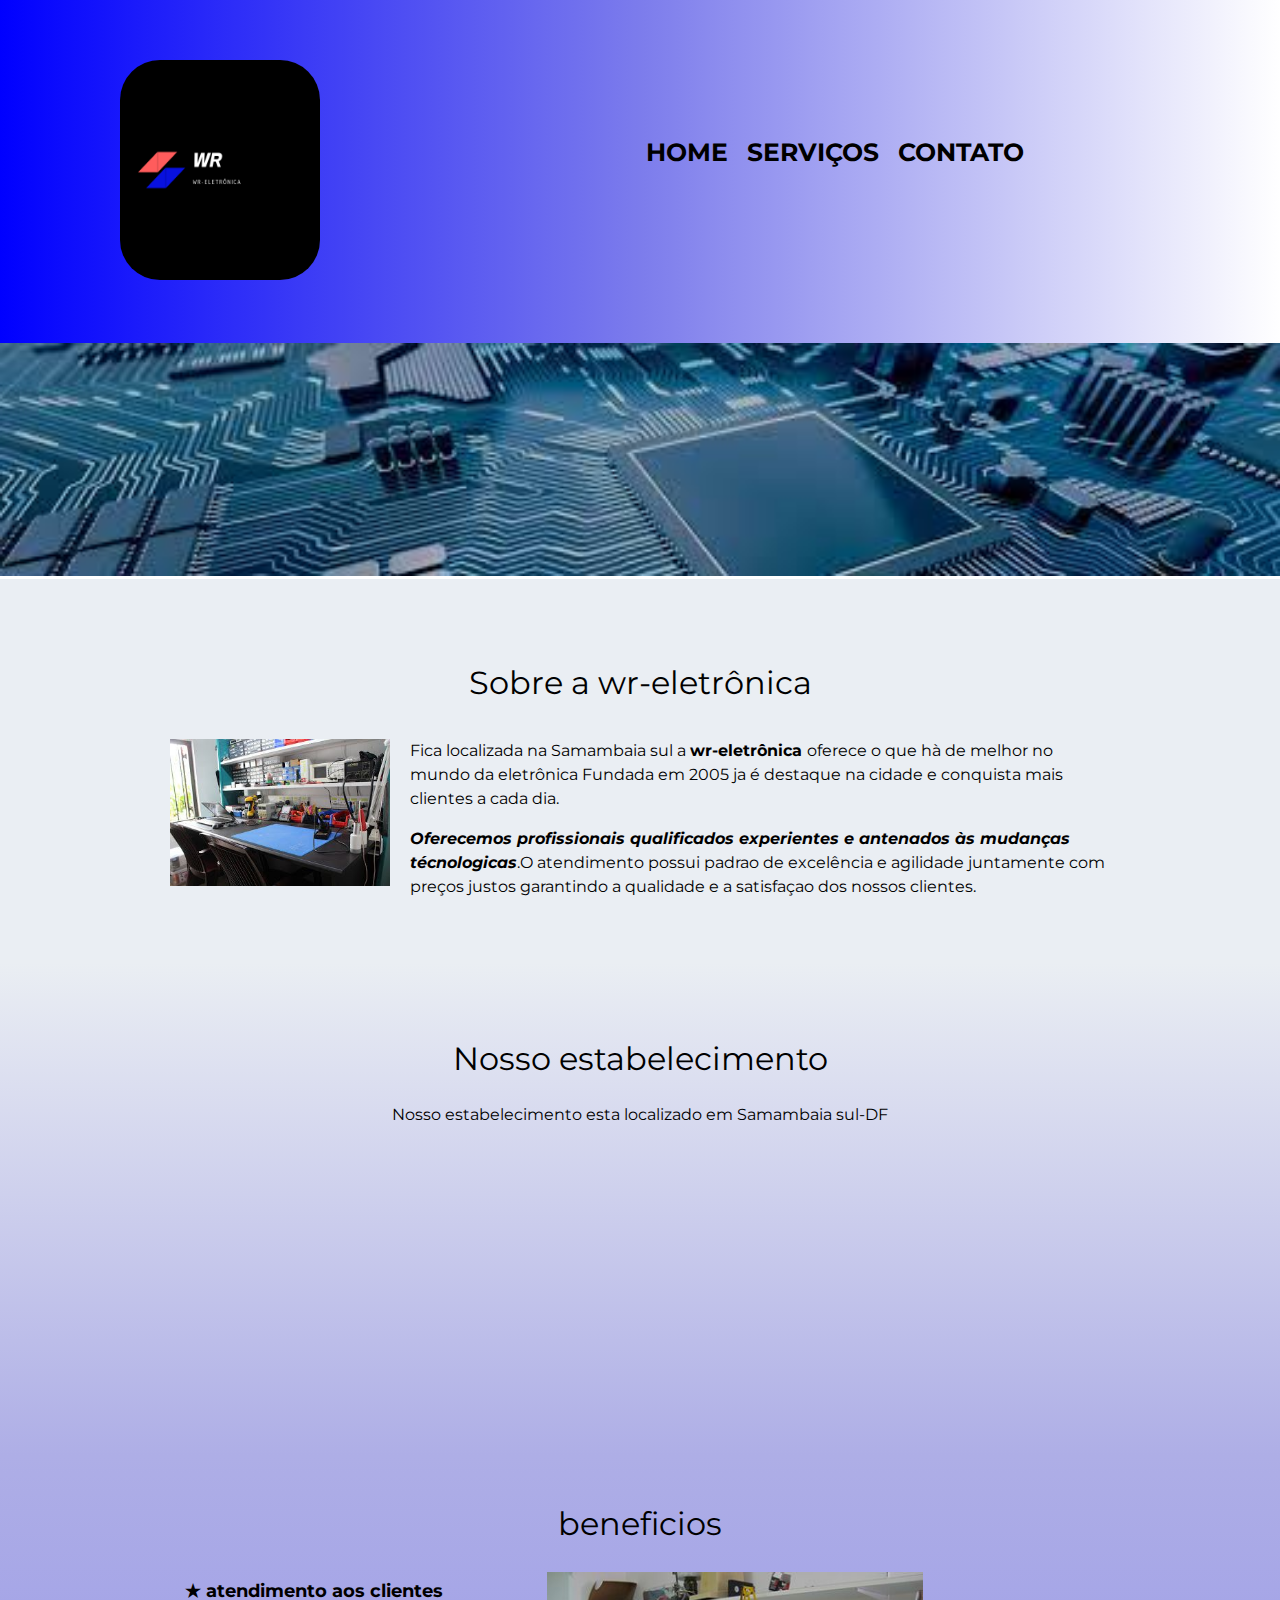
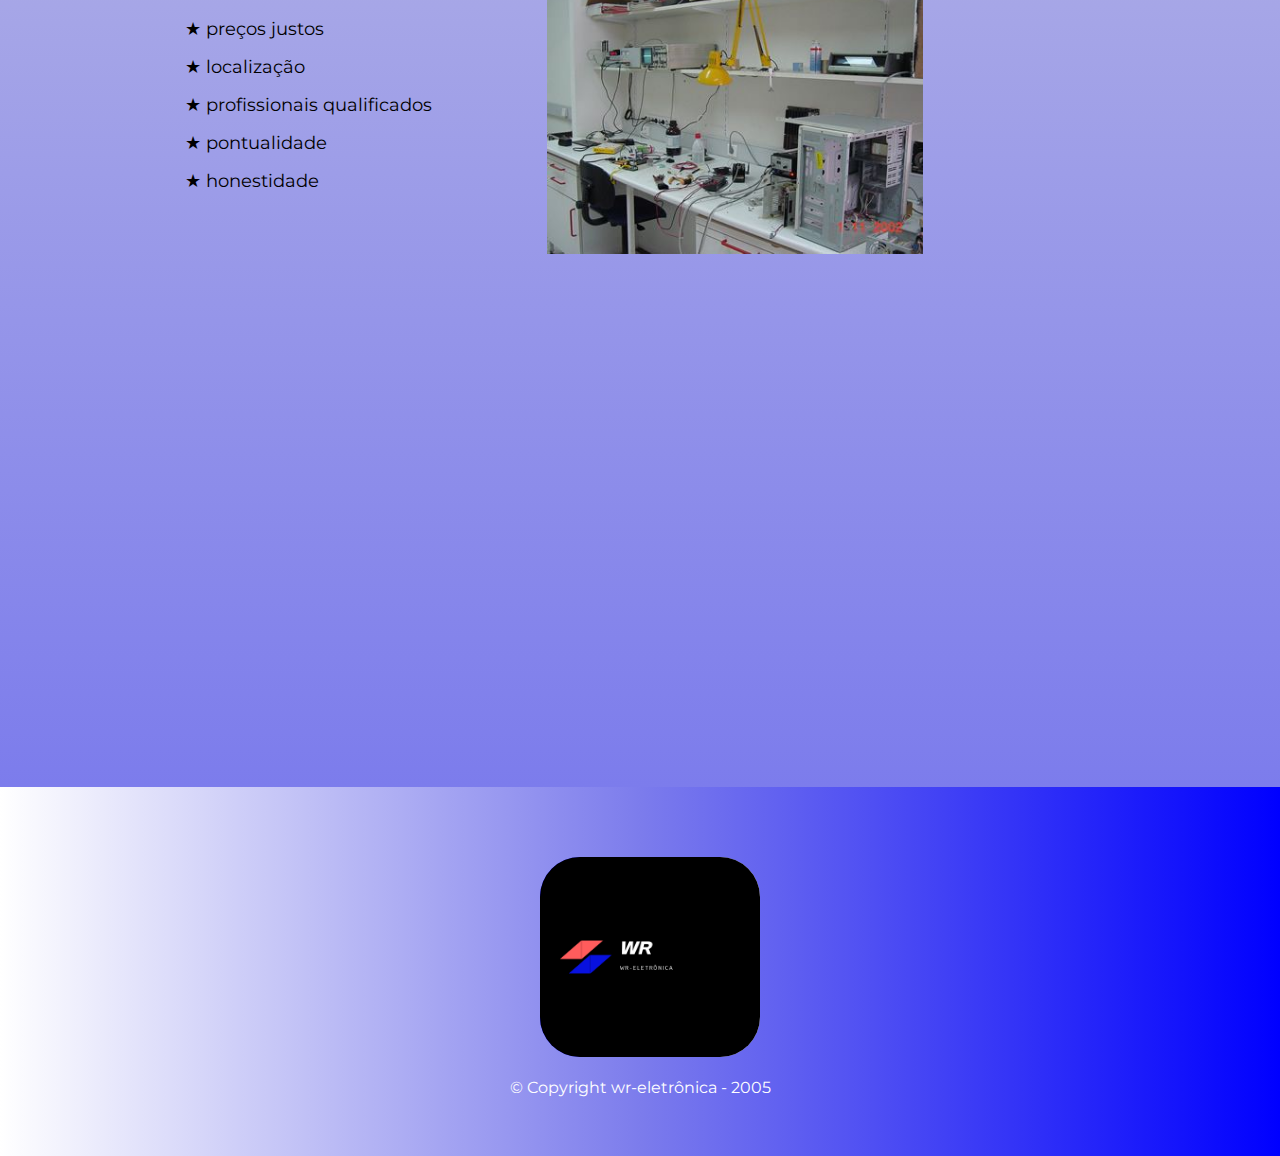
<file: index.html>
<!DOCTYPE html>
<html lang="pt-br">
<head>
    <meta charset="UTF-8">

    <meta http-equiv="X-UA-Compatible" content="IE=edge">
    <meta name="viewport" content="width=device-width, initial-scale=1.0">
    <title>wr-eletronica</title>
    <link rel="stylesheet" href="reset.css">
    <link rel="stylesheet" href="style.css">
    <link href="https://fonts.googleapis.com/css?family=Montserrat&display=swap" rel="stylesheet">
   
</head>
<body>
    
        <header>
            <div class="caixa">
              <h1>  <img class="logo"  src="imagens/logo.png"></h1>
                    <nav>
                        <ul>
                            <li><a href="index.html">home</a></li>
                            <li><a href="servicos.html">serviços</a></li>
                            <li><a href="contato.html">contato</a></li>
                        </ul>
                    </nav>
            </div>
            <div class="a2a_kit a2a_kit_size_32 a2a_default_style">
                <a class="a2a_dd"href="https://www.addtoany.com/share"> </a>
                <a class="a2a_button_facebook"href="https://www.facebook.com/wreletronicadf"></a>
                <a class="a2a_button_email"></a>
                <a class="a2a_button_whatsapp" src="https://api.whatsapp.com/send?phone=5561984291124" ></a>
                <a class="a2a_button_telegram" ></a>
                </div>
                <script async src="https://static.addtoany.com/menu/page.js"></script>
        </header>  

        <img class="banner"  src="imagens/download.jpg">
<main>
    <section class="principal">
        <div class="principal-sobre">
                <h2 class="titulo-principal"> Sobre a wr-eletrônica</h2>
                <img class="ferramentas" src="imagens/0195c6a3cbeeb6da6aa3796eef64acf9.jpg" alt="ferramentas de uma oficina">
                <p>Fica localizada na Samambaia sul a <strong>wr-eletrônica </strong> oferece o que hà de melhor no mundo da eletrônica
                  Fundada em 2005 ja é destaque na cidade e conquista mais clientes a cada dia.</p>
                 <p><em>Oferecemos profissionais qualificados experientes e antenados às mudanças técnologicas</em>.O atendimento
                possui padrao de excelência e agilidade juntamente com preços justos garantindo a qualidade e a satisfaçao
                dos nossos clientes.
                </p>
        </div>
    </section>
    <section class="mapa">
        <h3 class="titulo-principal">Nosso estabelecimento</h3>
        <p>Nosso estabelecimento esta localizado em Samambaia sul-DF</p>
        <div class="mapa-conteudo">
            <iframe src="https://www.google.com/maps/embed?pb=!1m18!1m12!1m3!1d15348.734201772202!2d-48.11013955!3d-15.899452!2m3!1f0!2f0!3f0!3m2!1i1024!2i768!4f13.1!3m3!1m2!1s0x935a3380577cd74f%3A0x19e6ab8660ea55f8!2sWR%20Eletr%C3%B4nica!5e0!3m2!1spt-BR!2sbr!4v1660758492498!5m2!1spt-BR!2sbr" width="100%" height="250" style="border:0;" allowfullscreen="" loading="lazy" referrerpolicy="no-referrer-when-downgrade"></iframe>
        </div>
       </section>
       
    <section class="beneficios">
        <h3 class="titulo-principal">beneficios</h3>
        <div class="beneficios-conteudo">
            <ul class="lista-beneficios">
                <li class="itens">atendimento aos clientes</li>
                <li class="itens">preços justos</li>
                <li class="itens">localização </li>
                <li class="itens">profissionais qualificados</li>
                <li class="itens">pontualidade</li>
                <li class="itens">honestidade</li>
            </ul><img src="imagens/beneficios.jpg" class="imagem-beneficios"> 
        </div>  
        <div class="video">
        <iframe class="video" width="560" height="315" src="https://www.youtube.com/embed/mLc9xn6UxWY" 
        title="YouTube video player" 
        frameborder="0" allow="accelerometer; autoplay;
         clipboard-write; encrypted-media; gyroscope; picture-in-picture" allowfullscreen></iframe>
        </div>
    </section>
 </main>
    <footer>
        
            <img  class="solucao" src="imagens/logo.png" >
            <p class="copyright">&copy; Copyright wr-eletrônica - 2005</p>
        </div>

    </footer>
        <!-- AddToAny BEGIN -->

    <!-- AddToAny END -->
     

    
</body>
</html>
</file>
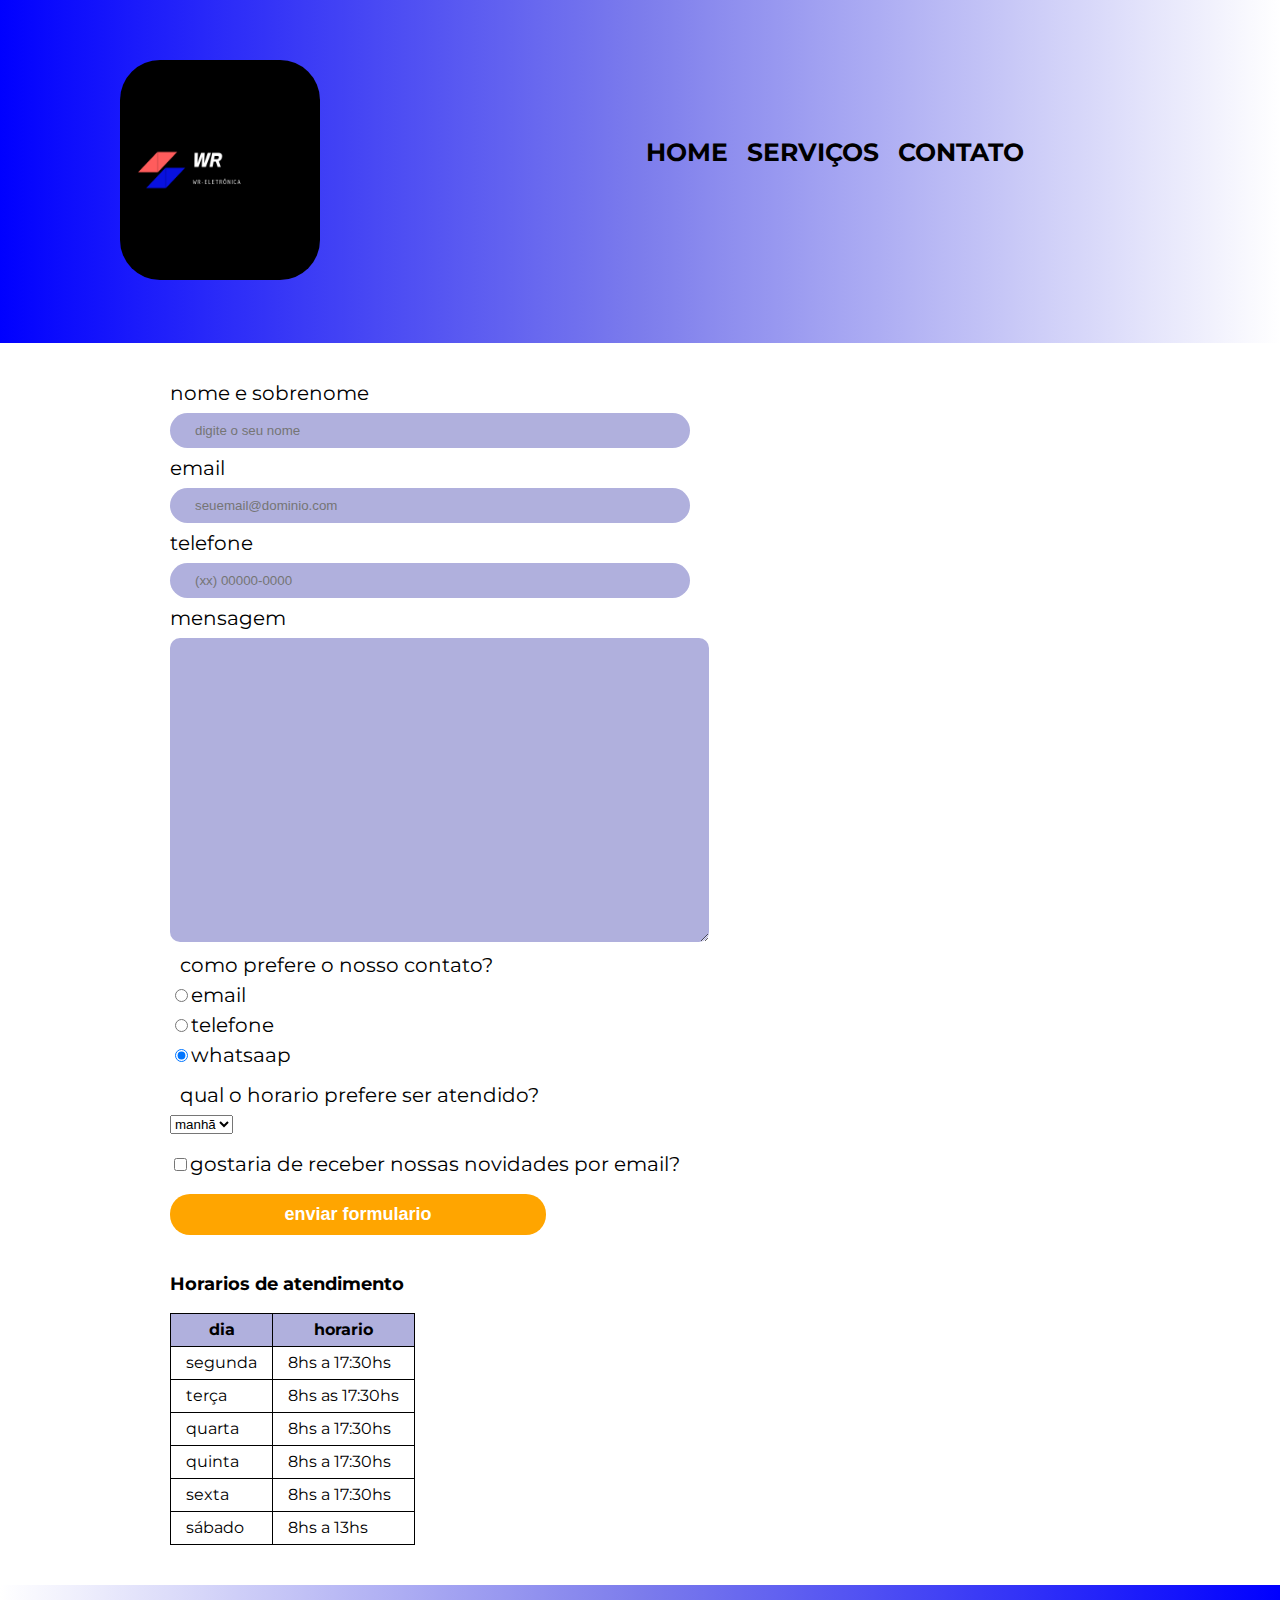
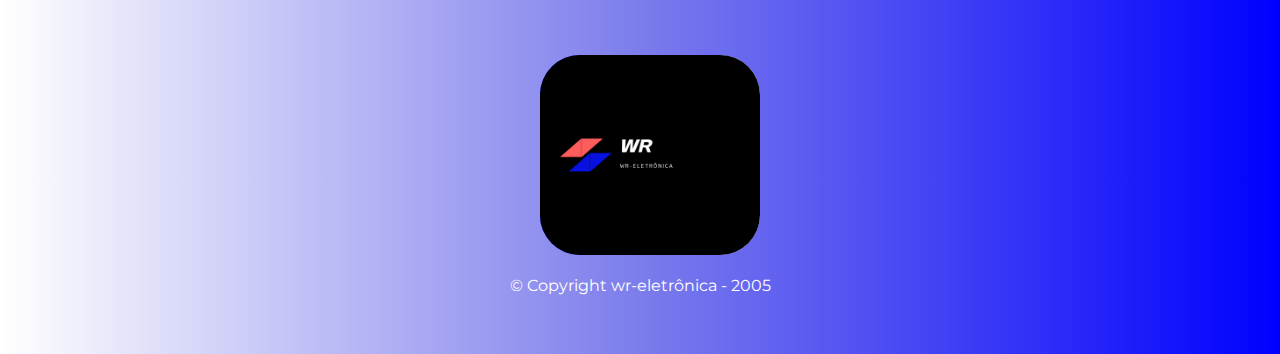
<file: contato.html>
<!DOCTYPE html>
<html lang="en">
<head>
    <meta charset="UTF-8">

    <meta http-equiv="X-UA-Compatible" content="IE=edge">
    <meta name="viewport" content="width=device-width, initial-scale=1.0">
    <title>contato-wr-eletronica</title>
    <link rel="stylesheet" href="reset.css">
    <link rel="stylesheet" href="style.css">
    <link href="https://fonts.googleapis.com/css?family=Montserrat&display=swap" rel="stylesheet">
   
</head>
<body>
    
        <header>
            <div class="caixa">
                <h1>
                <img class="logo"  src="imagens/logo.png" alt="logo da wr-eletronica">
                </h1>
                    <nav>
                        <ul>
                            <li><a href="index.html">home</a></li>
                            <li><a href="servicos.html">serviços</a></li>
                            <li><a href="contato.html">contato</a></li>
                        </ul>
                    </nav>
            </div>
        </header>

        <main>

            <div class="main-formulario" >
            
             <form>                       
                        <label for="nomesobrenome">nome e sobrenome</label>
                        <input type="text" id="nomesobrenome" class="input-padrao" required placeholder="digite o seu nome">

                        <label for="email">email</label>      
                        <input type="email" id="email" class="input-padrao"required placeholder="seuemail@dominio.com"> 

                        <label for="telefone">telefone</label>
                        <input type="tel" id="telefone"class="input-padrao" required placeholder="(xx) 00000-0000">

                        <label for="mensagem">mensagem</label>
                        <textarea class="textarea" cols="65" rows="20" id="mensagem" required></textarea>
                    
                    <fieldset>
                        <legend>como prefere o nosso contato?</legend>
                        <label ><input type="radio" value="email" name="contato" >email</label>
                        

                        <label><input type="radio" value="telefone" name="contato" >telefone</label>
                       

                        <label><input type="radio" value="whatsaap" name="contato" checked>whatsaap</label>
                        
                    </fieldset>
                    <fieldset>
                    <legend>qual o horario prefere ser atendido?</legend>
                        <select>
                            <option >manhã</option>
                            <option >tarde</option>
                            <option >noite</option>
                        </select>
                    </fieldset>
                   <label class="checkbox"><input type="checkbox">gostaria de receber nossas novidades por email?</label>
                   <input class="enviar" type="submit"  value="enviar formulario">
                </form>
                <h3 class="titulo-horario">Horarios de atendimento</h3>
                <table>
                 <thead>
                    <tr>
                        <th>dia</th>
                        <th>horario</th>
                    </tr>
                 </thead>
                 <tbody>
                   
                    <tr>
                        <td>segunda</td>
                       <td>8hs a 17:30hs</td>
                    </tr>

                    <tr>
                        <td>terça</td>
                       <td>8hs as 17:30hs</td>
                    </tr>
                    <tr>
                        <td>quarta</td>
                       <td>8hs a 17:30hs</td>

                    </tr>
                    <tr>
                        <td>quinta</td>
                       <td>8hs a 17:30hs</td>
                    </tr>
                    <tr>
                        <td>sexta</td>
                       <td>8hs a 17:30hs</td>
                    </tr>
                    <tr>
                        <td>sábado</td>
                       <td>8hs a 13hs</td>
                    </tr>
                </tbody>

                </table>
            </div>  
         
        </main>
        <footer>
            <div>
                <img  class="solucao" src="imagens/logo.png" alt="logo da wr-eletronica">
                <p class="copyright">&copy; Copyright wr-eletrônica - 2005</p>
            </div>
        </footer>

    </body>

</html>
</file>
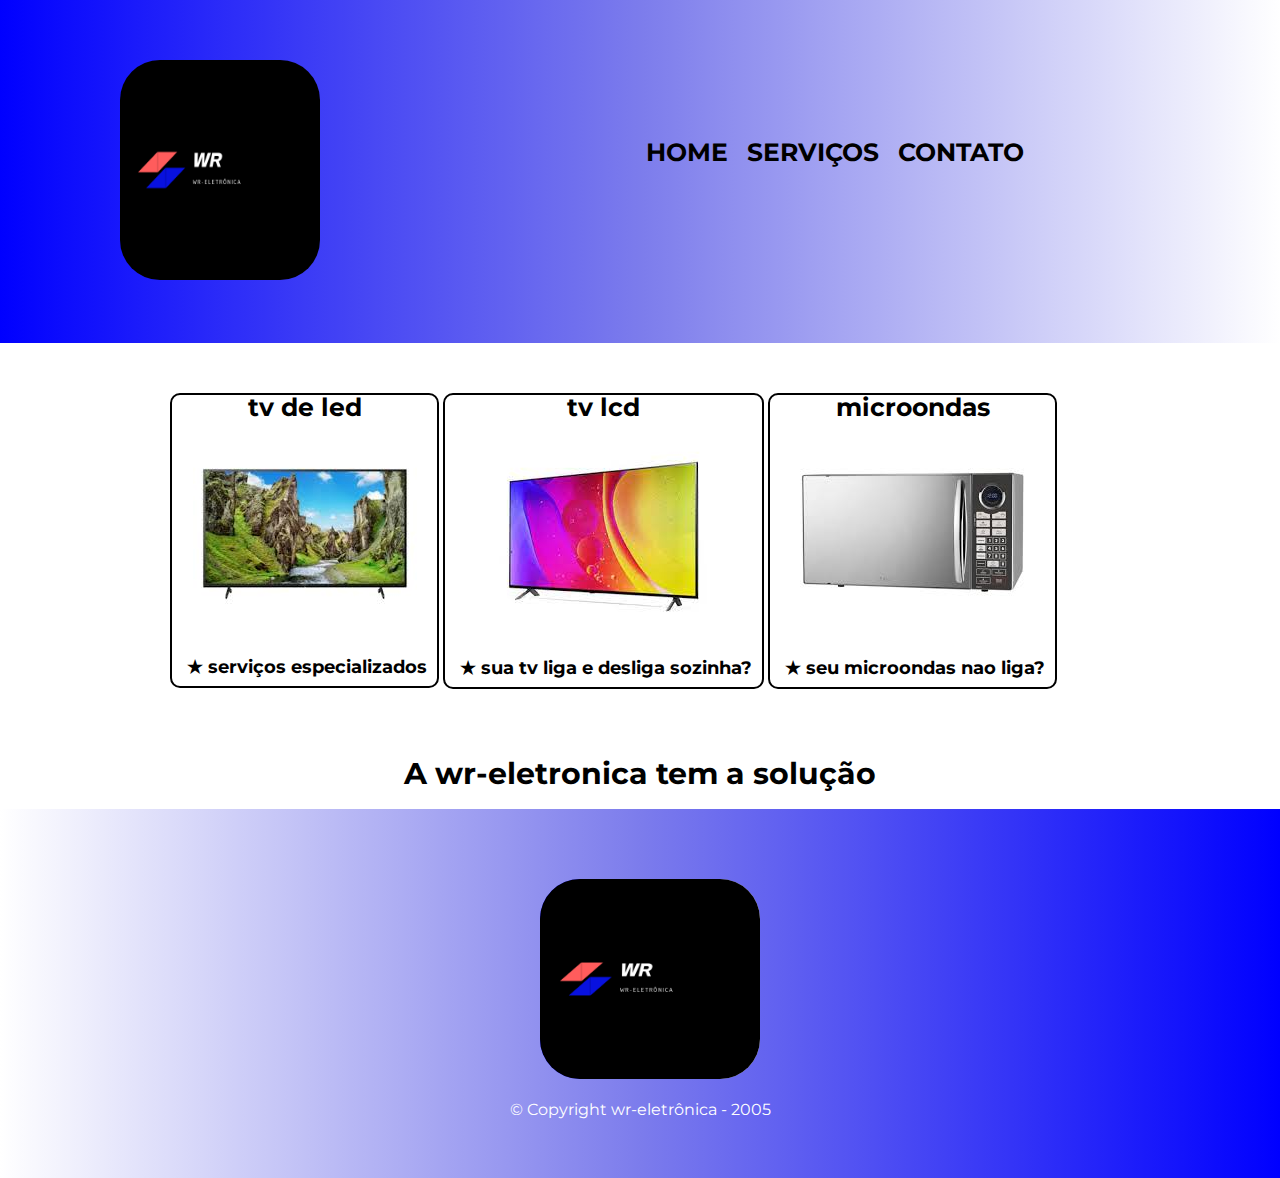
<file: servicos.html>
<!DOCTYPE html>
<html lang="en">
<head>
    <meta charset="UTF-8">

    <meta http-equiv="X-UA-Compatible" content="IE=edge">
    <meta name="viewport" content="width=device-width, initial-scale=1.0">
    <title>servicos-wr-eletronica</title>
    <link rel="stylesheet" href="reset.css">
    <link rel="stylesheet" href="style.css">
    <link href="https://fonts.googleapis.com/css?family=Montserrat&display=swap" rel="stylesheet">
   
</head>
<body>
    
        <header>
            <div class="caixa">
                <h1>
                <img class="logo"  src="imagens/logo.png">
                </h1>
                    <nav>
                        <ul>
                            <li><a href="index.html">home</a></li>
                            <li><a href="servicos.html">serviços</a></li>
                            <li><a href="contato.html">contato</a></li>
                        </ul>
                    </nav>
            </div>
        </header>
        <main>
            <ul class="produtos">
            <li>
                <h2>tv de led</h2>
               <a href="led.html"> <img src="imagens/images (2).jpg"></a>
                <p class="itens">serviços especializados</p>
              

            </li>
            <li>
                <h2>tv lcd</h2>
                <a href="lcd.html"><img src="imagens/images (1).jpg"></a>
                <p class="itens">sua tv liga e desliga sozinha?</p>
                

            </li>
           
            <li>
                <h2>microondas</h2>
               <a href="microondas.html"> <img src="imagens/images.jpg"></a>
                <p class="itens">seu microondas nao liga?</p>
                
            </li>
           
            </ul>
           
        
        </main>
        <h3 class="titulo">A wr-eletronica tem a solução</h3>
        <footer>
            
                
                <img  class="solucao" src="imagens/logo.png" >
                <p class="copyright">&copy; Copyright wr-eletrônica - 2005</p>
            
        </footer>
    
    </body>
    </html>
</file>
<file: style.css>
/*css da pagina principal*/

body{
		font-family:'Montserrat', sans-serif;	
}

header {
    background-image: linear-gradient(to right,  blue, rgb(124, 124, 236) ,white );
	padding: 20px 0;

  
}


.caixa{
	position: relative;
	width: 100%;
	margin:0 auto;
}

.logo{
	width: 200px;
	height: 220px;
	margin: 0 0 0 80px ;
	border-radius: 80px;
	padding: 40px;
}


nav{
	position: absolute;
	top: 120px;
	right: 20%;

}



nav li{
	display: inline;
	margin: 0 0 0 15px ;
}


nav a{

	text-transform: uppercase;
	 color: #000000;
	 font-weight: bold;
	 font-size: 25px;
	 text-decoration: none;
}

nav a:hover{
	color: rgb(255, 0, 43);
	transition: 1s;
	text-decoration: underline;
}


.banner{
	width:100%;
	margin: auto;
}

.principal{
	padding: 3em 0;
	background: #eaeef3;
	
	line-height: 1.5;
	
}
.principal-sobre{
	width: 940px;
	margin:  0 auto;
}

.principal p{
	margin: 0 0 1em;

	
}

.principal strong{
	font-weight: bold;
}

.principal em{
	font-style: italic;
	font-weight: bold;
}



.titulo-principal{
	text-align: center;
	font-size: 2em;
	margin: 1em;
	clear: left;
	
	
}

.ferramentas{
	width: 220px;
	float: left;
	margin: 20px;
	margin: 0 20px 20px 0;
}

.mapa{
	
	padding: 3em 0;
	background: linear-gradient(#eaeef3,rgb(174, 174, 230));
	
   }

   
   .mapa-conteudo{
    width: 940px;
	margin:  0 auto;
   }

   .beneficios {
    padding: 20px;	
	background: linear-gradient(rgb(174, 174, 230),rgb(124, 124, 236));
}


.beneficios-conteudo{
	width: 940px;
	margin: 0 auto;
}


.lista-beneficios{
	display:inline-block;
	vertical-align: top;
	margin-right: 10%;
	
}


.itens{
	font-size: 18px;
	vertical-align: top;
	padding: 10px;

}


.itens:first-child {
    font-weight: bold;
}
.itens:before {
    content: "★";
	margin: 0 5px;
}



.imagem-beneficios {
    width: 40%;
}

.video{
    margin: 3em 0 ;
	margin-left: 15%;
   }

   footer{
	background-image: linear-gradient(to left,  blue, rgb(124, 124, 236) ,white );
	padding: 40px;
	
}

.a2a_kit a2a_kit_size_32 a2a_default_style{
	position: fixed;
}
/*css da pagina serviços*/

.produtos{
  width: 940px;
  margin: 0 auto;
  padding: 50px 0;
  

}

.produtos li{
	display: inline-block;
	text-align: center;
	vertical-align: top;
	font-weight: bold;
	font-size: 25px;
	border-radius: 10px;
	box-sizing: border-box;
	border: 2px solid #000000;
	
	
	

}


.produtos :hover{
font-size: 20px;
font-weight: bold;
transition: 2s;
color: blue;

}




.titulo{
   text-align: center;
   font-size: 30px;
   color: black;
   font-weight: bold;
   padding: 20px;

  
   
}

.solucao{
	width:220px;
	height: 200px;
	margin-left: 500px;
	border-radius: 40px;
	margin-top: 30px;
	background-image: linear-gradient(to right,  blue, rgb(124, 124, 236) ,white );
    color: white;
}


.copyright{
	color: white;
	text-align: center;
	padding: 20px;
  }

  /*css do formulario*/

  .main-formulario{
	width: 940px;
	margin: auto;
  }

  form{
	margin: 40px 0;
	text-decoration: none;
	
  }

  form label{
	display: block;
	font-size: 20px;
	margin: 0 0 10px;
  }
  form legend{
	padding: 10px;
	font-size: 20px;
	margin-right: 0;
  }
  .input-padrao{
	padding: 15px;
	display: block;
	margin: 0 0 10px;
	padding: 10px 25px ;
	width: 50%;
	border-radius: 20px;
	background: rgb(176, 176, 221);
	border: none;
	text-decoration: none;
     
  }
  
  
  .checkbox{
	margin: 20px 0;
  }

 .textarea{
	border-radius: 10px;
	background: rgb(176, 176, 221);
	border: none;
} 
  
.enviar{
	width: 40%;
	padding: 10px 0;
	background: orange;
	color: white;
	border-radius: 20px;
	font-weight: bold;
	font-size: 18px;
	border: none;
}

.enviar:hover{
	background: darkorange;
	transition: 1s all;
	cursor:pointer ;
	transform: scale(1.2);
}

table{
	margin: 20px 0 40px ;
	
}

thead{
	background: rgb(176, 176, 221);
	color: black;
	font-weight: bold;
	
}

td,th{
	border: 1px solid #000000;
	padding:  8px 15px;
}



   .mapa p {
	   margin: 0 0 2em;
	   text-align: center;
   }

   
   /*css da pagina contato*/

   .titulo-horario{
	font-weight: bold;
	font-size: 18px;
   }
</file>
